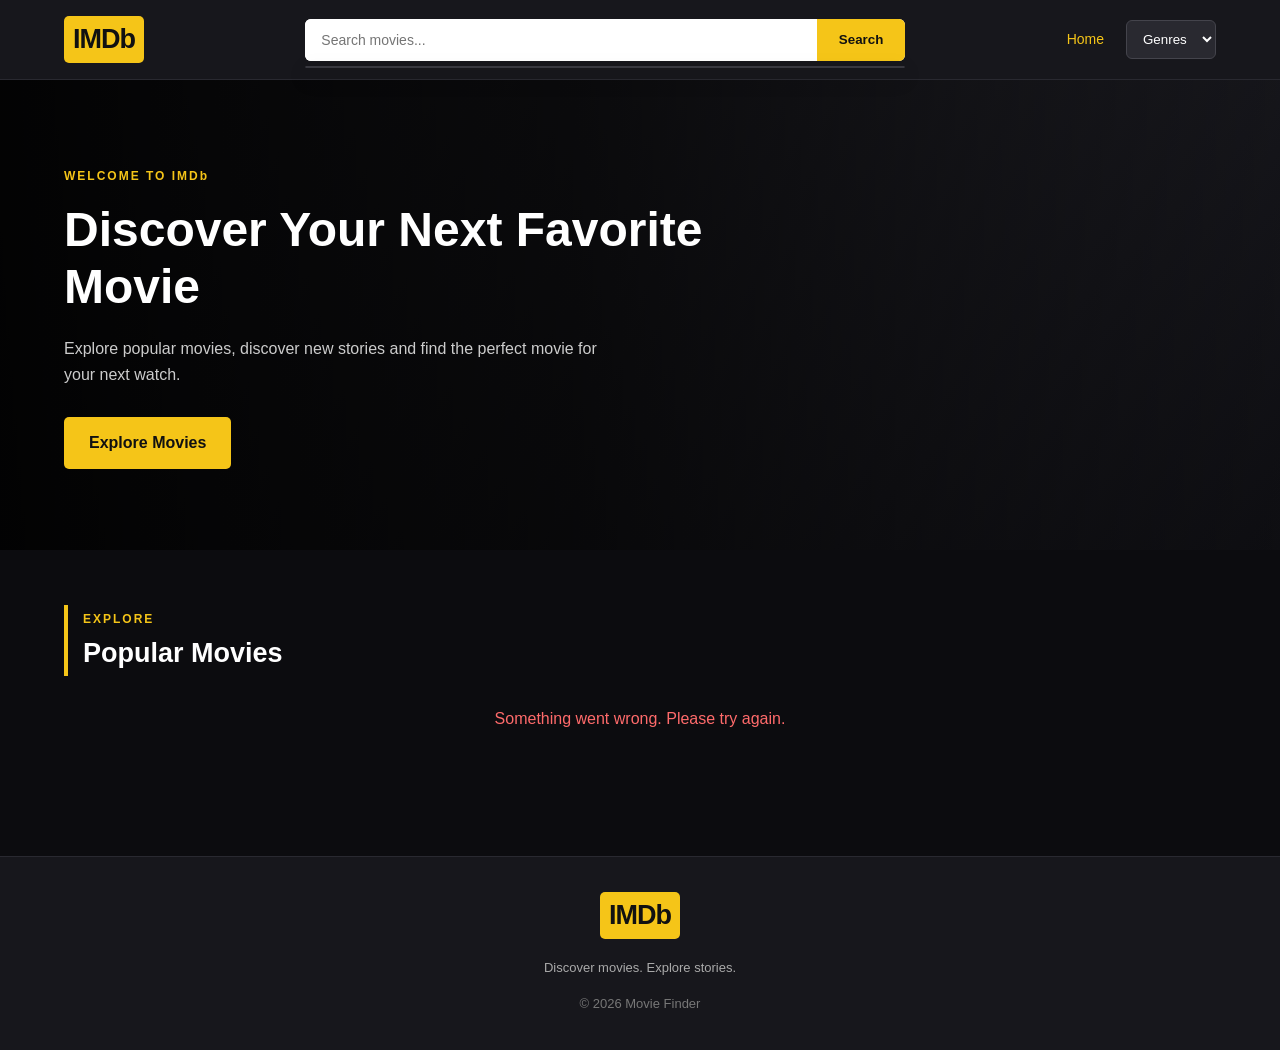
<file: index.html>
<!DOCTYPE html>
<html lang="en">
<head>
    <meta charset="UTF-8">
    <meta name="viewport" content="width=device-width, initial-scale=1.0">
    <title>IMDb - Discover Movies</title>
    <link rel="stylesheet" href="style.css">
</head>
<body>

    
    <header class="header">
        <div class="container header-content">

            <a href="index.html" class="logo">IMDb</a>

            <div class="header-search">
                <div class="search-box">
                    <input
                        type="text"
                        id="searchInput"
                        placeholder="Search movies..."
                        autocomplete="off"
                    >
                    <button id="searchButton" type="button">
                        Search
                    </button>
                </div>

                <div id="suggestions" class="suggestions"></div>
            </div>

            <nav class="navbar">
                <a href="index.html" class="active">Home</a>

                <select id="genreSelect">
                    <option value="">Genres</option>
                </select>
            </nav>

        </div>
    </header>

    <main>

        
        <section class="hero">
            <div class="hero-overlay">
                <div class="container hero-content">
                    <span class="hero-label">WELCOME TO IMDb</span>

                    <h1>Discover Your Next Favorite Movie</h1>

                    <p>
                        Explore popular movies, discover new stories
                        and find the perfect movie for your next watch.
                    </p>

                    <a href="#popularMovies" class="hero-button">
                        Explore Movies
                    </a>
                </div>
            </div>
        </section>

       
        <section class="movies-section container" id="popularMovies">

            <div class="section-heading">
                <div>
                    <span class="section-subtitle">EXPLORE</span>
                    <h2 id="sectionTitle">Popular Movies</h2>
                </div>
            </div>

            <p id="loading" class="message hidden">
                Loading movies...
            </p>

            <p id="error" class="message hidden"></p>

            <p id="emptyState" class="message hidden">
                No movies found!
            </p>

            <div id="movieList" class="movie-grid"></div>

            <div id="pagination" class="pagination"></div>

        </section>

    </main>

   
    <footer class="footer">
        <div class="container">
            <a href="index.html" class="footer-logo">IMDb</a>
            <p>Discover movies. Explore stories.</p>
            <p class="copyright">
                © 2026 Movie Finder
            </p>
        </div>
    </footer>

    <script src="config.js"></script>
    <script src="script.js"></script>

</body>
</html>
</file>
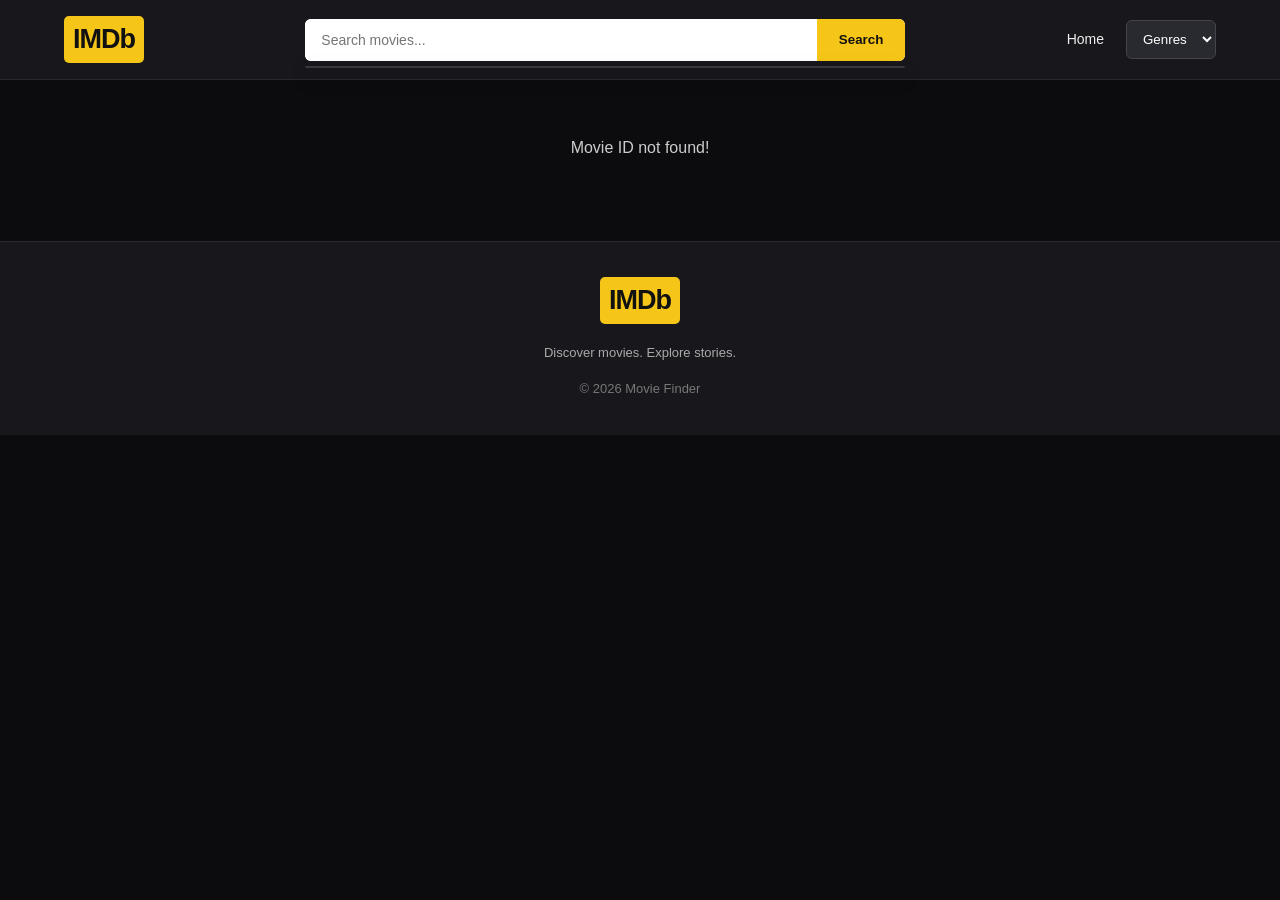
<file: details.html>
<!DOCTYPE html>
<html lang="en">
<head>
    <meta charset="UTF-8">
    <meta name="viewport" content="width=device-width, initial-scale=1.0">
    <title>Movie Details - IMDb</title>
    <link rel="stylesheet" href="style.css">
</head>
<body>

    <header class="header">
        <div class="container header-content">
            <a href="index.html" class="logo">IMDb</a>

            <div class="header-search">
                <div class="search-box">
                    <input
                        type="text"
                        id="searchInput"
                        placeholder="Search movies..."
                        autocomplete="off"
                    >
                    <button id="searchButton" type="button">Search</button>
                </div>
                <div id="suggestions" class="suggestions"></div>
            </div>

            <nav class="navbar">
                <a href="index.html">Home</a>
                <select id="genreSelect">
                    <option value="">Genres</option>
                </select>
            </nav>
        </div>
    </header>

    <main class="container details-page">
        <div id="movieDetails">
            <p id="loading" class="message">Loading movie details...</p>
            <p id="error" class="message hidden"></p>
        </div>
    </main>

    <footer class="footer">
        <div class="container">
            <a href="index.html" class="footer-logo">IMDb</a>
            <p>Discover movies. Explore stories.</p>
            <p class="copyright">© 2026 Movie Finder</p>
        </div>
    </footer>

    <script src="config.js"></script>
    <script src="details.js"></script>

</body>
</html>
</file>
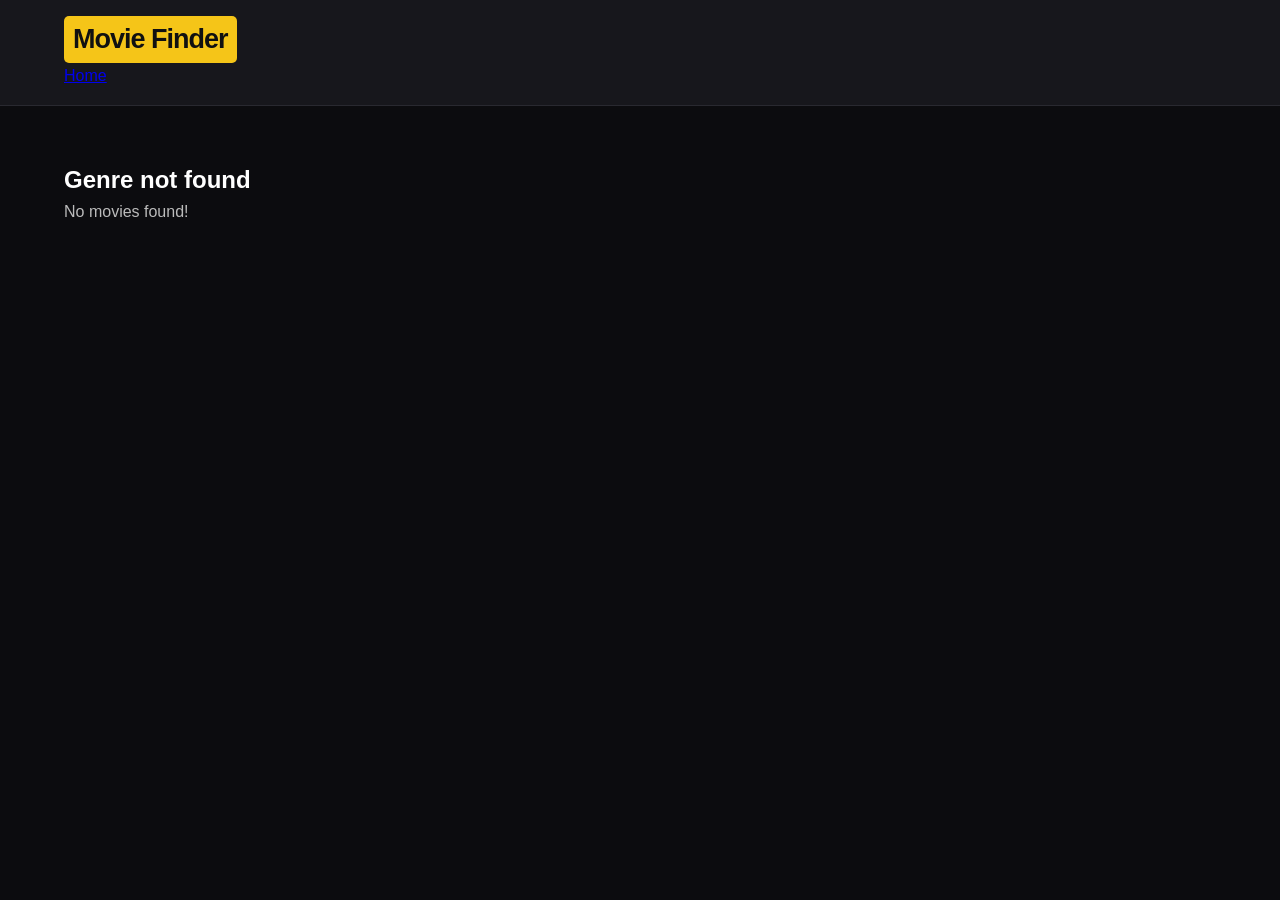
<file: genre.html>
<!DOCTYPE html>
<html lang="en">
<head>
    <meta charset="UTF-8">
    <meta name="viewport" content="width=device-width, initial-scale=1.0">
    <title>Movie Genres</title>
    <link rel="stylesheet" href="style.css">
</head>
<body>

    <header class="header">
        <div class="container">
            <h1 class="logo">Movie Finder</h1>
            <nav>
                <a href="index.html">Home</a>
            </nav>
        </div>
    </header>

    <main class="movies-section container">
        <h2 id="genreTitle">Genre Movies</h2>

        <p id="loading">Loading...</p>
        <p id="error" class="hidden"></p>
        <p id="emptyState" class="hidden">No movies found!</p>

        <div id="movieList" class="movie-grid"></div>

        <div id="pagination" class="pagination"></div>
    </main>

    <script src="config.js"></script>
    <script src="genre.js"></script>

</body>
</html>
</file>
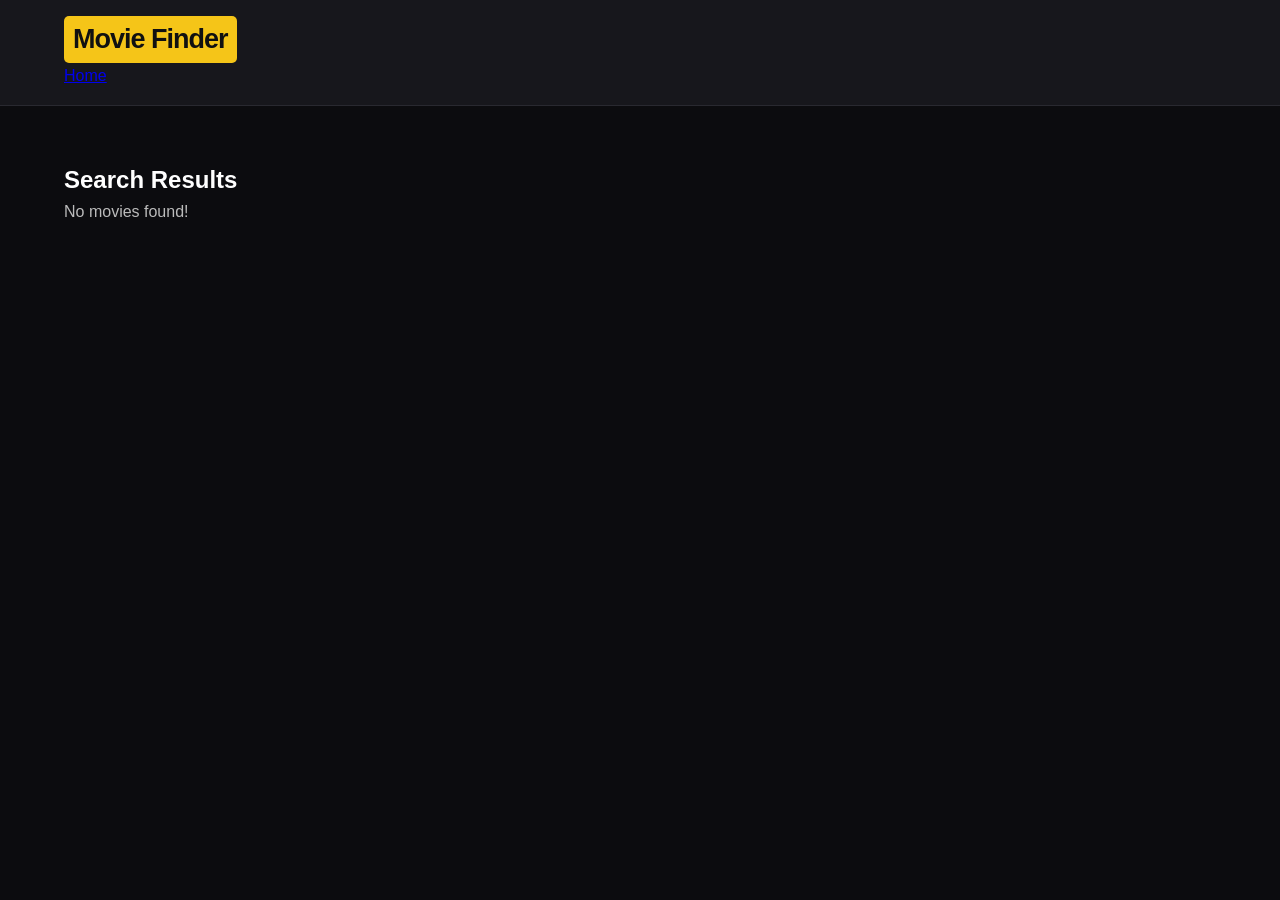
<file: search.html>
<!DOCTYPE html>
<html lang="en">
<head>
    <meta charset="UTF-8">
    <meta name="viewport" content="width=device-width, initial-scale=1.0">
    <title>Search Results</title>
    <link rel="stylesheet" href="style.css">
</head>
<body>

    <header class="header">
        <div class="container">
            <h1 class="logo">Movie Finder</h1>
            <nav>
                <a href="index.html">Home</a>
            </nav>
        </div>
    </header>

    <main class="movies-section container">
        <h2 id="sectionTitle">Search Results</h2>

        <p id="loading">Loading...</p>
        <p id="error" class="hidden"></p>
        <p id="emptyState" class="hidden">No movies found!</p>

        <div id="movieList" class="movie-grid"></div>

        <div id="pagination" class="pagination"></div>
    </main>

    <script src="config.js"></script>
    <script src="search.js"></script>

</body>
</html>
</file>
<file: style.css>
/* =========================
   GENERAL
========================= */

* {
    margin: 0;
    padding: 0;
    box-sizing: border-box;
}

html {
    scroll-behavior: smooth;
}

body {
    font-family: Arial, sans-serif;
    background-color: #0c0c0f;
    color: #ffffff;
    line-height: 1.6;
}

.container {
    width: 90%;
    max-width: 1250px;
    margin: 0 auto;
}

.hidden {
    display: none !important;
}

/* =========================
   HEADER
========================= */

.header {
    background-color: #17171c;
    padding: 16px 0;
    border-bottom: 1px solid #292930;
    position: relative;
    z-index: 100;
}

.header-content {
    display: flex;
    align-items: center;
    justify-content: space-between;
    gap: 30px;
}

.logo,
.footer-logo {
    display: inline-block;
    background-color: #f5c518;
    color: #111111;
    font-size: 27px;
    font-weight: 900;
    text-decoration: none;
    padding: 2px 9px;
    border-radius: 5px;
    letter-spacing: -1px;
}

.header-search {
    flex: 1;
    max-width: 600px;
    position: relative;
}

.search-box {
    display: flex;
    width: 100%;
    background-color: #ffffff;
    border-radius: 6px;
    overflow: hidden;
}

.search-box input {
    flex: 1;
    min-width: 0;
    padding: 13px 16px;
    border: none;
    outline: none;
    font-size: 14px;
    color: #222222;
}

.search-box button {
    padding: 0 22px;
    border: none;
    background-color: #f5c518;
    color: #111111;
    font-weight: bold;
    cursor: pointer;
    transition: background 0.3s;
}

.search-box button:hover {
    background-color: #e5b500;
}

.navbar {
    display: flex;
    align-items: center;
    gap: 22px;
}

.navbar a {
    color: #eeeeee;
    text-decoration: none;
    font-size: 14px;
    transition: color 0.3s;
}

.navbar a:hover,
.navbar a.active {
    color: #f5c518;
}

.navbar select {
    padding: 10px 12px;
    background-color: #292930;
    color: white;
    border: 1px solid #44444c;
    border-radius: 6px;
    outline: none;
    cursor: pointer;
}

/* =========================
   SEARCH SUGGESTIONS
========================= */

.suggestions {
    position: absolute;
    top: calc(100% + 5px);
    left: 0;
    width: 100%;
    max-height: 350px;
    overflow-y: auto;
    background-color: #222228;
    border: 1px solid #38383f;
    border-radius: 7px;
    z-index: 200;
    box-shadow: 0 8px 20px rgba(0, 0, 0, 0.4);
}

.suggestion-item {
    padding: 13px 15px;
    border-bottom: 1px solid #393940;
    color: #eeeeee;
    cursor: pointer;
    transition: background 0.2s;
}

.suggestion-item:hover {
    background-color: #38383f;
}

/* =========================
   HERO SECTION
========================= */

.hero {
    min-height: 470px;
    background:
        linear-gradient(
            90deg,
            rgba(0, 0, 0, 0.95) 0%,
            rgba(0, 0, 0, 0.75) 45%,
            rgba(0, 0, 0, 0.2) 100%
        ),
        linear-gradient(135deg, #34343d, #111116);
    display: flex;
    align-items: center;
    position: relative;
}

.hero-overlay {
    width: 100%;
    padding: 80px 0;
}

.hero-content {
    max-width: 1250px;
}

.hero-label,
.section-subtitle {
    display: inline-block;
    color: #f5c518;
    font-size: 12px;
    font-weight: bold;
    letter-spacing: 2px;
    margin-bottom: 15px;
}

.hero h1 {
    max-width: 650px;
    font-size: 48px;
    line-height: 1.2;
    margin-bottom: 20px;
}

.hero p {
    max-width: 550px;
    color: #cccccc;
    font-size: 16px;
    margin-bottom: 30px;
}

.hero-button {
    display: inline-block;
    padding: 13px 25px;
    background-color: #f5c518;
    color: #111111;
    text-decoration: none;
    font-weight: bold;
    border-radius: 5px;
    transition: background 0.3s, transform 0.3s;
}

.hero-button:hover {
    background-color: #e5b500;
    transform: translateY(-3px);
}

/* =========================
   MOVIES SECTION
========================= */

.movies-section {
    padding-top: 55px;
    padding-bottom: 65px;
}

.section-heading {
    display: flex;
    justify-content: space-between;
    align-items: center;margin-bottom: 30px;
    border-left: 4px solid #f5c518;
    padding-left: 15px;
}

.section-heading h2 {
    font-size: 27px;
    color: #ffffff;
}

.section-subtitle {
    margin-bottom: 3px;
}

.message {
    margin: 20px 0;
    text-align: center;
    color: #cccccc;
}

#error {
    color: #ff6b6b;
}

#emptyState {
    color: #bbbbbb;
}

/* =========================
   MOVIE CARDS
========================= */

.movie-grid {
    display: grid;
    grid-template-columns: repeat(5, minmax(0, 1fr));
    gap: 24px;
}

.movie-card {
    background-color: #1b1b22;
    border: 1px solid #292930;
    border-radius: 8px;
    overflow: hidden;
    cursor: pointer;
    transition: transform 0.3s, box-shadow 0.3s;
}

.movie-card:hover {
    transform: translateY(-7px);
    box-shadow: 0 10px 25px rgba(0, 0, 0, 0.45);
}

.movie-card img {
    display: block;
    width: 100%;
    height: 280px;
    object-fit: cover;
    background-color: #292930;
}

.movie-card h3 {
    padding: 13px 12px 5px;
    font-size: 15px;
    line-height: 1.4;
    color: #ffffff;
    min-height: 55px;
}

.movie-card p {
    padding: 0 12px 14px;
    color: #f5c518;
    font-size: 14px;
}

/* =========================
   PAGINATION
========================= */

.pagination {
    display: flex;
    justify-content: center;
    align-items: center;
    gap: 15px;
    margin-top: 40px;
    flex-wrap: wrap;
}

.pagination button {
    padding: 10px 18px;
    background-color: #f5c518;
    color: #111111;
    border: none;
    border-radius: 5px;
    font-weight: bold;
    cursor: pointer;
    transition: background 0.3s;
}

.pagination button:hover:not(:disabled) {
    background-color: #e5b500;
}

.pagination button:disabled {
    opacity: 0.4;
    cursor: not-allowed;
}

.pagination span {
    color: #cccccc;
}

/* =========================
   FOOTER
========================= */

.footer {
    background-color: #17171c;
    border-top: 1px solid #292930;
    text-align: center;
    padding: 35px 15px;
}

.footer-logo {
    margin-bottom: 12px;
}

.footer p {
    color: #aaaaaa;
    font-size: 13px;
    margin-top: 7px;
}

.footer .copyright {
    color: #777777;
    margin-top: 15px;
}

/* =========================
   DETAILS PAGE
========================= */

.details-card {
    display: flex;
    align-items: flex-start;
    gap: 35px;
    margin: 50px auto;
    padding: 30px;
    background-color: #1b1b22;
    border: 1px solid #292930;
    border-radius: 10px;
}

.details-card img {
    width: 300px;
    max-width: 100%;
    border-radius: 8px;
    object-fit: cover;
}

.details-card h1 {
    color: #f5c518;
    margin-bottom: 20px;
    font-size: 30px;
}

.details-card p {
    margin-bottom: 15px;
    color: #cccccc;
    line-height: 1.8;
}

.details-card strong {
    color: white;
}

/* =========================
   RESPONSIVE DESIGN
========================= */

@media (max-width: 1000px) {
    .movie-grid {
        grid-template-columns: repeat(4, minmax(0, 1fr));
        gap: 18px;
    }

    .movie-card img {
        height: 250px;
    }

    .header-content {
        gap: 18px;
    }
}

@media (max-width: 768px) {
    .container {
        width: 92%;
    }

    .header-content {
        flex-wrap: wrap;
    }

    .header-search {
        order: 3;
        flex-basis: 100%;
        max-width: none;
    }

    .navbar {
        margin-left: auto;
    }

    .hero {
        min-height: 400px;
    }

    .hero h1 {
        font-size: 36px;
    }

    .movie-grid {
        grid-template-columns: repeat(3, minmax(0, 1fr));
        gap: 15px;
    }

    .movie-card img {
        height: 220px;
    }

    .details-card {
        gap: 20px;
    }

    .details-card img {
        width: 230px;
    }
}

@media (max-width: 600px) {
    .header-content {
        justify-content: space-between;
    }

    .logo {
        font-size: 23px;
    }

    .navbar {
        gap: 12px;
    }

    .hero {
        min-height: 360px;
    }

    .hero-overlay {
        padding: 60px 0;
    }

    .hero h1 {
        font-size: 29px;
    }

    .hero p {
        font-size: 14px;
    }

    .movies-section {
        padding-top: 35px;
    }

    .section-heading h2 {
        font-size: 23px;
    }

    .movie-grid {
        grid-template-columns: repeat(2, minmax(0, 1fr));
        gap: 14px;
    }

    .movie-card img {
        height: 220px;
    }

    .movie-card h3 {
        font-size: 14px;
    }

    .details-card {
        flex-direction: column;
        align-items: center;
        padding: 18px;
    }

    .details-card img {
        width: 100%;
        max-width: 300px;
    }

    .details-card h1 {
        font-size: 24px;
    }

    .pagination {
        gap: 8px;
    }

    .pagination button {
        padding: 9px 12px;
    }
}

@media (max-width: 380px) {
    .movie-grid {
        gap: 10px;
    }

    .movie-card img {
        height: 180px;
    }

    .movie-card h3 {
        font-size: 13px;
    }

    .hero h1 {
        font-size: 25px;
    }

}
.suggestion-item {
    display: flex;
    align-items: center;
    gap: 12px;
}

.suggestion-item img {
    width: 45px;
    height: 65px;
    object-fit: cover;
    border-radius: 4px;
}

.suggestion-item div {
    display: flex;
    flex-direction: column;
    gap: 4px;
}

.suggestion-item small {
    color: #aaaaaa;
}

.movie-year {
    color: #aaaaaa;
    margin-left: 10px;
                                                                                                                                                                           }/* Movie Details Page */

.details-page {
    padding-top: 35px;
    padding-bottom: 60px;
}

.details-main {
    color: #ffffff;
}

.details-heading {
    display: flex;
    justify-content: space-between;
    align-items: center;
    margin-bottom: 25px;
    gap: 20px;
}

.details-heading h1 {
    font-size: 30px;
    margin-bottom: 8px;
}

.details-meta {
    color: #aaa;
    font-size: 13px;
}

.details-rating {
    background: #202024;
    padding: 12px 18px;
    border-radius: 8px;
    white-space: nowrap;
}

.details-rating span {
    color: #f5c518;
}

.details-rating strong {
    font-size: 19px;
    margin-left: 5px;
}

.details-rating small {
    color: #aaa;
}

.details-layout {
    display: grid;
    grid-template-columns: 250px 1fr;
    gap: 25px;
}

.details-poster {
    width: 100%;
    max-height: 420px;
    object-fit: cover;
    border-radius: 8px;
}

.details-information {
    display: flex;
    flex-direction: column;
    gap: 22px;
}

.details-genres,
.details-person {
    display: flex;
    align-items: flex-start;
    gap: 18px;
    flex-wrap: wrap;
}

.details-genres > strong,
.details-person > strong {
    min-width: 75px;
    color: #aaa;
}

.genre-tags {
    display: flex;
    flex-wrap: wrap;
    gap: 8px;
}

.genre-tags span {
    background: #292929;
    border: 1px solid #444;
    padding: 7px 15px;
    border-radius: 20px;
    font-size: 12px;
}

.details-overview h3 {
    margin-bottom: 10px;
}

.details-overview p {
    color: #ccc;
    line-height: 1.8;
    font-size: 14px;
}

.details-person span {
    color: #ddd;
    font-size: 14px;
}

.movie-stills,
.cast-section {
    margin-top: 40px;
}

.movie-stills h2,
.cast-section h2 {
    font-size: 21px;
    margin-bottom: 18px;
}

.stills-grid {
    display: grid;
    grid-template-columns: repeat(3, 1fr);
    gap: 15px;
}

.stills-grid img {
    width: 100%;
    height: 160px;
    object-fit: cover;
    border-radius: 8px;
}

.cast-grid {
    display: grid;
    grid-template-columns: repeat(6, 1fr);
    gap: 18px;
}

.cast-card img {
    width: 100%;
    aspect-ratio: 1 / 1;
    object-fit: cover;
    border-radius: 9px;
}

.cast-card h4 {
    font-size: 13px;
    margin-top: 8px;
}

.cast-card p {
    font-size: 11px;
    color: #aaa;
    margin-top: 5px;
}

@media (max-width: 768px) {
    .details-layout {
        grid-template-columns: 1fr;
    }

    .details-poster {
        max-width: 250px;
    }

    .cast-grid {
        grid-template-columns: repeat(3, 1fr);
    }

    .stills-grid {
        grid-template-columns: 1fr;
    }

    .details-heading h1 {
        font-size: 23px;
    }
}

@media (max-width: 480px) {
    .cast-grid {
        grid-template-columns: repeat(2, 1fr);
    }

    .details-heading {
        align-items: flex-start;
        flex-direction: column;
    }
}
</file>
